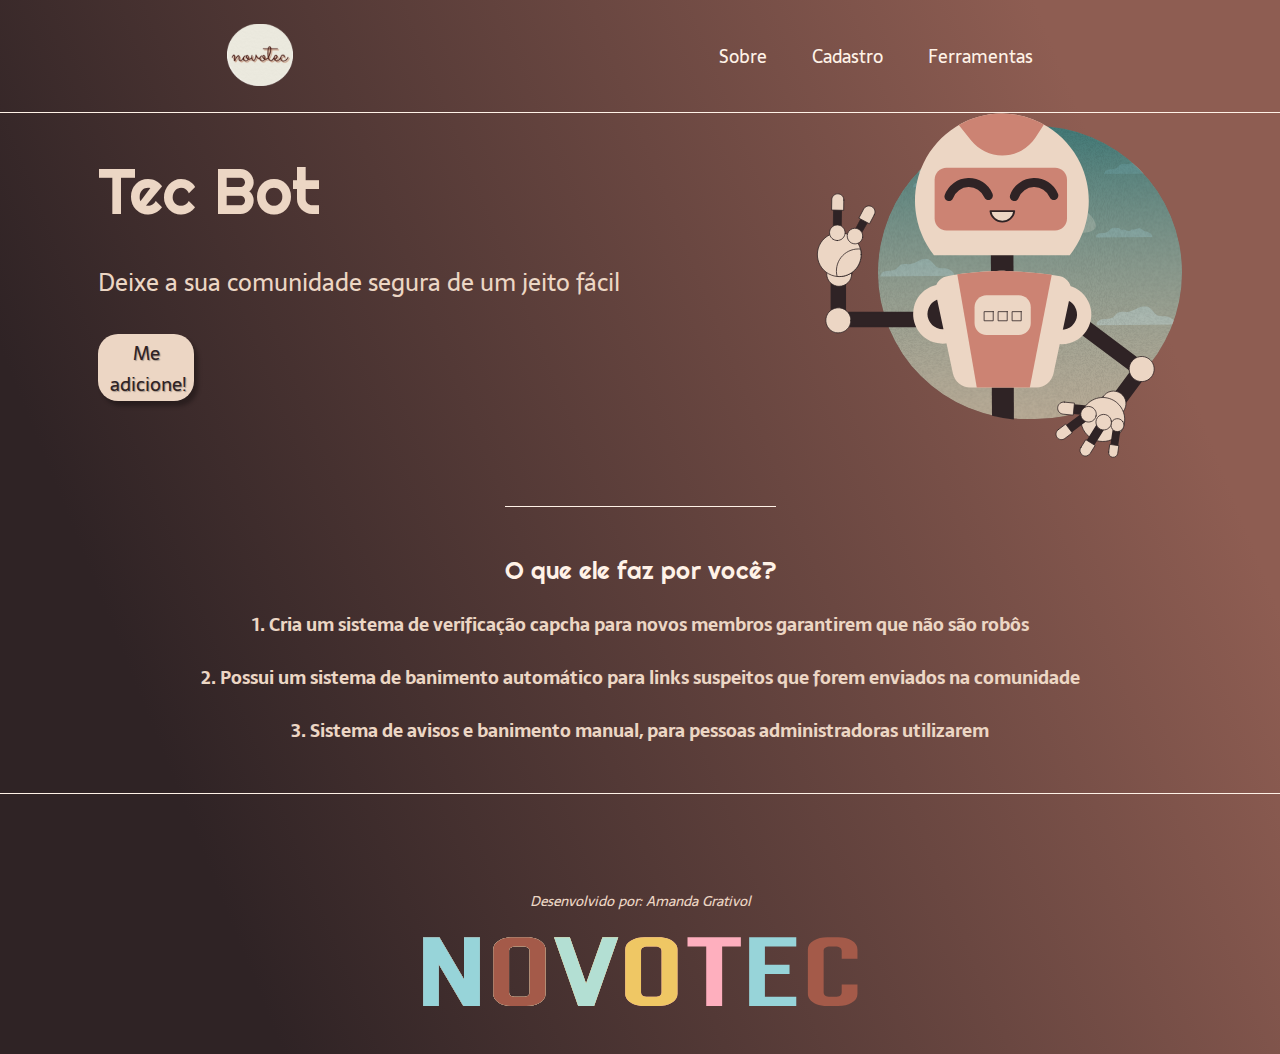
<file: index.html>
<!DOCTYPE html>
<html lang="pt-br">

<head>
    <meta charset="UTF-8">
    <meta name="viewport" content="width=device-width, initial-scale=1.0">
    <meta name="description" content="Um bot que irá modelar a sua comunidade do discord">
    <link rel="shortcut icon" href="/img/logoNovoTec.ico" type="image/x-icon">
    <link rel="stylesheet" href="/css/style.css" />
    <title>TecBot</title>
</head>

<body>
    <header class="cabecalho">
        <img id="logo" src="/img/logoNovoTec.svg" alt="logoNovoTec">
        <nav class="menu">
            <ul>
                <li class="lista"><a href="sobre.html" class="lista-item">Sobre</a></li>
                <li class="lista"><a href="form.html" class="lista-item">Cadastro</a></li>
                <li class="lista"><a href="ferramenta.html" class="lista-item">Ferramentas</a></li>
            </ul>
        </nav>
    </header>
    <main class="conteudo">
        <section class="principal">
            <div class="escrito">
                <h1 id="titulo">Tec Bot</h1>
                <h2 class="subtitulo">Deixe a sua comunidade segura de um jeito fácil</h2>
                <button class="btn">Me adicione!</button>
            </div>
            <img class="imagembot" src="/img/NovoBotImage.svg" alt="">
        </section>
        <section class="secundario">
            <h3 class="titulo2">O que ele faz por você?</h3>
            <p class="escrito2">1. Cria um sistema de verificação capcha para novos membros garantirem que não são robôs</p>
            <p class="escrito2"> 2. Possui um sistema de banimento automático para links suspeitos que forem enviados na comunidade</p>
            <p class="escrito2">3. Sistema de avisos e banimento manual, para pessoas administradoras utilizarem</p>
        </section>
    </main>
    <footer class="rodape">
        <p class="desenvolvedor"> <i> Desenvolvido por: Amanda Grativol</i></p>
        <img class="imgrodape" src="/img/footer.svg" alt="">
    </footer>
</body>

</html>
</file>
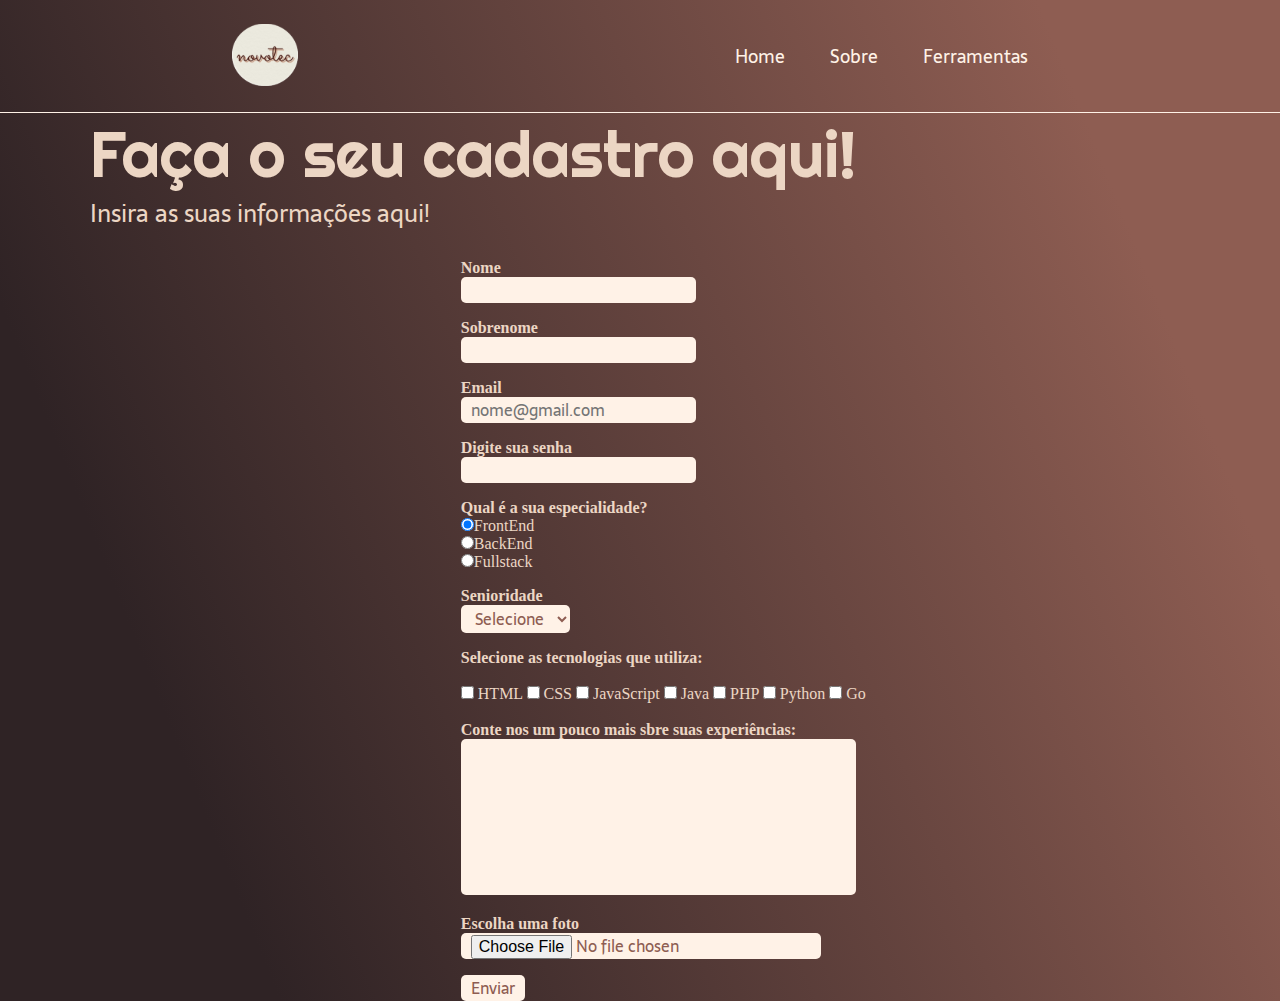
<file: form.html>
<!DOCTYPE html>
<html lang="pt-br">
<head>
    <meta charset="UTF-8">
    <meta name="viewport" content="width=device-width, initial-scale=1.0">
    <link rel="stylesheet" href="/css/form.css">
    <link rel="stylesheet" href="/css/style.css">
    <link rel="shortcut icon" href="/img/logoNovoTec.ico" type="image/x-icon">
    <title>Formulário</title>
</head>
<body>
    <header class="cabecalho">
        <img id="logo" src="/img/logoNovoTec.svg" alt="logoNovoTec">
        <nav class="menu">
            <ul>
                <li class="lista"><a href="index.html" class="lista-item">Home</a></li>
                <li class="lista"><a href="sobre.html" class="lista-item">Sobre</a></li>
                <li class="lista"><a href="ferramenta.html" class="lista-item">Ferramentas</a></li>
            </ul>
        </nav>
    </header>
    <div>
        <h1 id="titulo">Faça o seu cadastro aqui!</h1>
        <h2 class="subtitulo">Insira as suas informações aqui!</h2>
    </div>
    <form>
        <fieldset class="grupo">
                <div class="campo">
                    <label for="nome"><strong>Nome</strong></label>
                    <input type="text" name="nome" id="nome" required>
                </div>
                <div class="campo">
                    <label for="sobrenome"><strong>Sobrenome</strong></label>
                    <input type="text" name="sobrenome" id="sobrenome" required>
                </div>
        </fieldset>
        <div class="campo">
            <label for="email"><strong>Email</strong></label>
            <input type="email" name="email" id="nome" placeholder="nome@gmail.com" required>
        </div>
        <fieldset class="grupo">
            <div class="campo">
                <label for="senha">
                    <strong>Digite sua senha</strong>
                </label>
                <input type="password" name="senha" id="senha" required>
            </div>
        </fieldset>
            <div class="campo">
                <label>
                    <strong>Qual é a sua especialidade?</strong>
                </label>
                <label>
                    <input type="radio" name="dev" value="frontend" checked>FrontEnd
                </label>
                <label>
                    <input type="radio" name="dev" value="backend">BackEnd
                </label>
                <label>
                    <input type="radio" name="dev" value="fullstack">Fullstack
                </label>
            </div>
        <div class="campo">
             <label for="senioridade">
                 <strong>Senioridade</strong>
             </label>
             <select id="senioridade" required>
             <option selected disabled value="">Selecione</option>
             <option>Junior</option>
             <option>Pleno</option>
             <option>Senior</option>
                </select>
        </div>
        <fieldset class="grupo">
            <div id="check">
                <label><strong>Selecione as tecnologias que utiliza: </strong></label> <br> <br>
                <input type="checkbox" name="tec1" id="tec1" value="HTML">
                <label for="tec1">HTML</label>

                <input type="checkbox" name="tec2" id="tec2" value="CSS">
                <label for="tec2">CSS</label>

                <input type="checkbox" name="tec3" id="tec3" value="JavaScript">
                <label for="tec3">JavaScript</label>

                <input type="checkbox" name="tec4" id="tec4" value="Java">
                <label for="tec4">Java</label>

                <input type="checkbox" name="tec5" id="tec5" value="PHP">
                <label for="tec5">PHP</label>

                <input type="checkbox" name="tec6" id="tec6" value="Python">
                <label for="tec6">Python</label>

                <input type="checkbox" name="tec7" id="tec7" value="Go">
                <label for="tec7">Go</label>


            </div>
        </fieldset>
        <div class="campo">
            <br>
            <label for="experiencia">
            <strong>Conte nos um pouco mais sbre suas experiências:</strong>
        </label>
        <textarea name="experiencia" id="experiencia" cols="40" rows="6"></textarea>
        </div>
        <div class="campo">
            <label for="arquivo">
                <strong>Escolha uma foto</strong>
            </label>
            <input type="file" name="arquivo" id="arquivo">
        </div>
        <button class="bUtton" type="submit" onsubmit="">Enviar</button>
    </form>
</body>
</html>
</file>
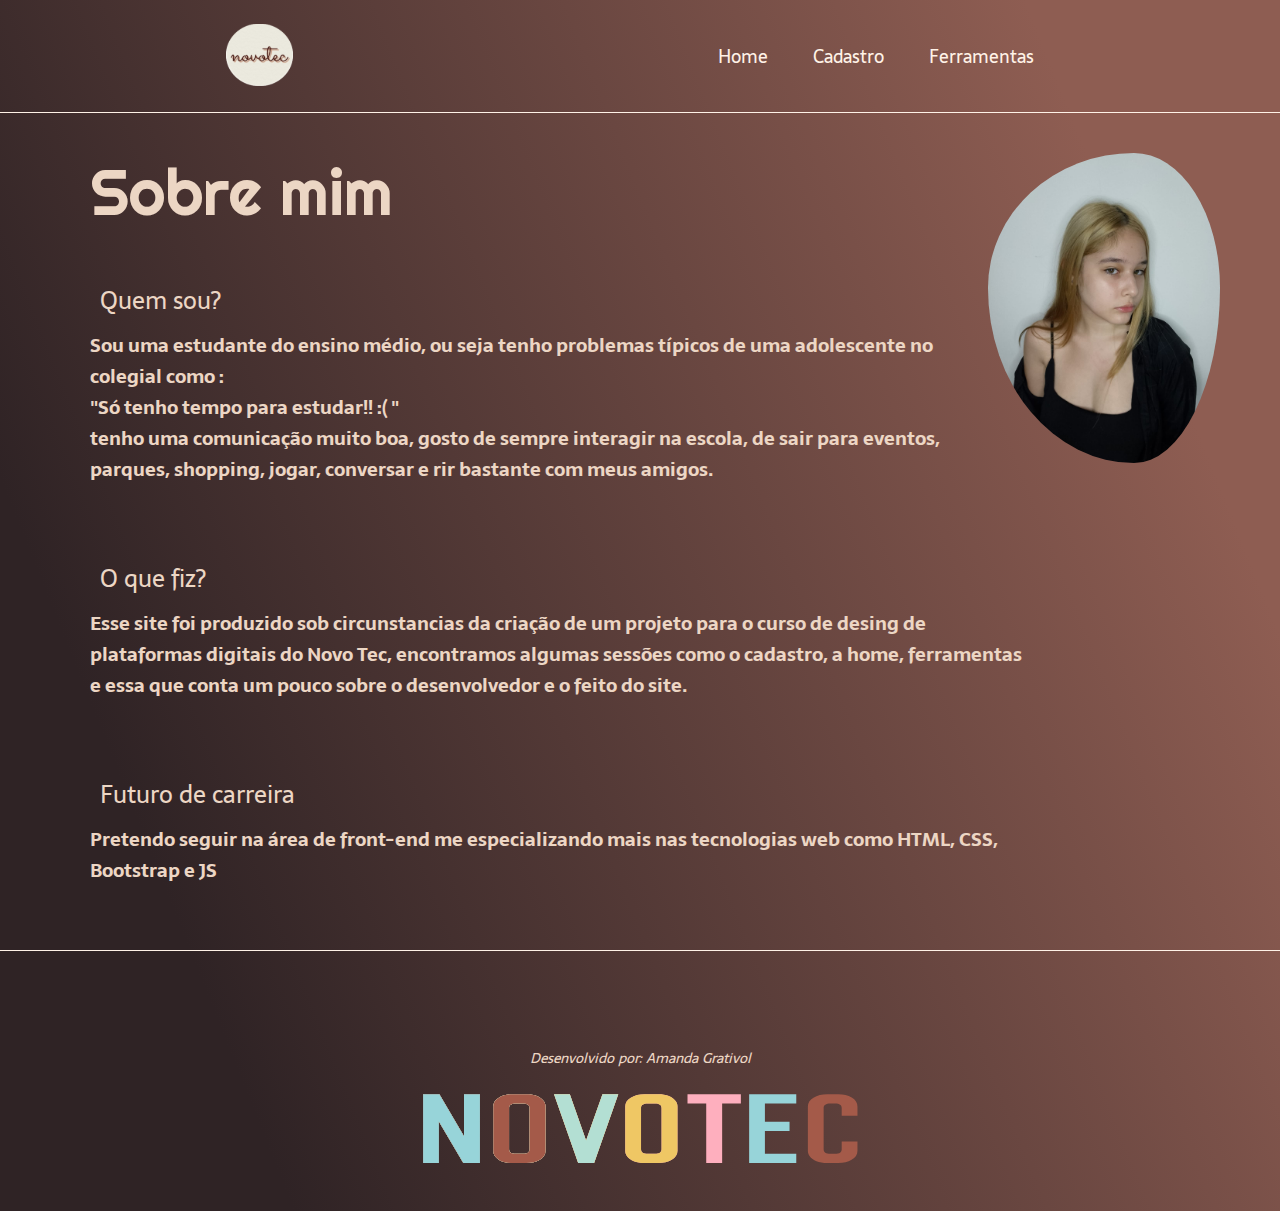
<file: sobre.html>
<!DOCTYPE html>
<html lang="pt-BR">
<head>
    <meta charset="UTF-8">
    <meta name="viewport" content="width=device-width, initial-scale=1.0">
    <link rel="stylesheet" href="/css/style.css">
    <link rel="stylesheet" href="/css/sobre.css">
    <link rel="shortcut icon" href="/img/logoNovoTec.ico" type="image/x-icon">
    <title>Sobre | Amanda</title>
</head>
<body>
    <header class="cabecalho">
        <img id="logo" src="/img/logoNovoTec.svg" alt="logoNovoTec">
        <nav class="menu">
            <ul>
                <li class="lista"><a href="index.html" class="lista-item">Home</a></li>
                <li class="lista"><a href="form.html" class="lista-item">Cadastro</a></li>
                <li class="lista"><a href="ferramenta.html" class="lista-item">Ferramentas</a></li>
            </ul>
        </nav>
    </header>
</body>
<img align="right"  class="imgeu" src="/img/eu.jpeg" alt="fotodaamanda">
<h1 id="so">Sobre mim</h1>
<h2 class="titulo">Quem sou?</h2>
<h3 >Sou uma estudante do ensino médio, ou seja tenho problemas típicos de uma adolescente no colegial como :
    <br>
    "Só tenho tempo para estudar!! :( " 
     <br> tenho uma comunicação muito boa, gosto de sempre interagir na escola, de sair para eventos, parques, shopping, jogar, conversar e rir bastante com meus amigos.</h3>
     <h2 class="titulo">O que fiz?</h2>
     <h3>Esse site foi produzido sob circunstancias da criação de um projeto para o curso de desing de plataformas digitais do Novo Tec, encontramos algumas sessões como 
        o cadastro, a home, ferramentas e essa que conta um pouco sobre o desenvolvedor e o feito do site. </h3>
     <h2 class="titulo">Futuro de carreira</h2>
     <h3> Pretendo seguir na área de front-end me especializando mais nas tecnologias web como HTML, CSS, Bootstrap e JS</h3>
<footer class="rodape">
    <p class="desenvolvedor"> <i> Desenvolvido por: Amanda Grativol</i></p>
    <img class="imgrodape" src="img/footer.svg" alt="logonovotec">
</footer>
</html>
</file>
<file: css/style.css>
@import url('https://fonts.googleapis.com/css2?family=Righteous&family=Sarala&display=swap');
*{
    margin: 0;
    padding: 0;
    box-sizing: border-box;
    text-decoration: none;
}
body{
    font-size: 100%;
    background: linear-gradient(68.15deg, #2F2325 16.62%, #8E5D52 85.61%);
}
.cabecalho{
    display: flex;
    flex-direction: row;
    align-items: center;
    justify-content: space-around;
    padding: 24px;
    border-bottom: 0.4px solid #FFF2E7;
}
#logo{
    height: 64px;
    cursor: pointer;
}
.menu{
    display: flex;
    gap: 64px;
    font-family: 'Sarala', 'sans-serif';
    font-weight: 400;
    font-size: 18px;
    color: #FFF2E7;
}
.lista-item{
    text-decoration: none;
    color: #FFF2E7;
}
.lista-item:hover{
    color: #ECD6C4;
    cursor: pointer;
}
.lista{
    list-style: none;
    display: inline;
    margin: 20px;
}
.conteudo{
    margin-bottom: 48px;
}
.principal{
    display: flex;
    flex-direction: row;
    align-items: center;
    justify-content: space-around;
}
.escrito{
    display: flex;
    flex-direction: column;
    gap: 32px;
}
#titulo{
    font-family: 'Righteous', cursive;
    color: #ECD6C4;
    font-size: 64px;
    font-weight: 400;
}
.subtitulo{
    font-family: 'Sarala', sans-serif;
    color: #ECD6C4;
    font-size: 24px;
    font-weight: 400;
}
.btn{
    background-color: #ECD6C4;
    height: 67px;
    width: 185px;
    border-radius: 20px;
    box-shadow: 4px 5px 4px 0 #000000;
    border: none;
    font-family: 'Sarala', sans-serif;
    font-size: 24px;
    font-weight: 400;
    color: #2F2325;
    cursor: pointer;
}
.btn:hover{
background-color: #FFF2E7;
}

.secundario{
    display: flex;
    flex-direction: column;
    align-items: center;
    gap: 24px;
    margin-top: 48px;
    color: #ECD6C4;
}
.imagebot{
    padding-top: 50px;
    height: 430px;
}
.titulo2{
    border-top: 0.4px solid #FFF2E7;
    padding-top: 48px;
    font-family: 'Righteous', cursive;
    color: #FFF2E7;
    font-size: 24px;
    font-weight: 400;
}
.escrito2{
    font-family: 'Sarala', sans-serif;
    font-size: 18px;
    font-weight: 700;
    color: #ECD6C4;
}
.rodape{
    display: flex;
    flex-direction: column;
    text-align: center;
    gap: 24px;
    border-top: 0.4px solid #FFF2E7;
    padding: 48px;
}
.imgrodape{
    height: 70px;
}
.desenvolvedor{
    color: #ECD6C4;
    font-family: 'Sarala', sans-serif;
    font-weight: 400;
    font-size: 14px;
    padding-top: 48px;
}
.campo input:focus, .campo select:focus, .campo textarea:focus{
    border: 1px solid #ECD6C4;
}
.btn{
    background-color: #ECD6C4;
    width: 5em;
    box-shadow: 4px 5px 4px rgba(0, 0, 0, 0.3);
    text-shadow: 1px 1px 1px rgba(0, 0, 0, 0.3);
    border: 0;
    margin-bottom: 1em;
    font-size: 1.2em;
    padding: 0.2em 0.6em;
    cursor: pointer;
}
.btn:hover{
    background-color: #FFF2E7;
    box-shadow: inset 2px 2px 2px (0,0,0,0.2);
}
</file>
<file: css/form.css>
#titulo{
    font-family: 'Righteous', cursive;
    color: #ECD6C4;
    font-size: 64px;
    font-weight: 400;
    margin-left: 7%;
}
.subtitulo{
   font-family: 'Sarala', sans-serif;
   color: #ECD6C4;
   font-size: 24px; 
   font-weight: 400;
   margin-left: 7%;
}
#check{
    display: inline-block;
    color: #ECD6C4;
}
form{
    margin-left: 36%;
    margin-top: 2%;
}
fieldset{
    border: 0;
}
input, select, textarea, button{
    font-family: 'Sarala', sans-serif;
    font-weight: 400;
    font-size: 1rem;
    color: #8e5d52;
    border: 5px;
    border-radius: 5px;
    background-color: #FFF2E7;
    padding-left: 10px;
    padding-right: 10px;
    resize: none;
}
.grupo::before, .grupo::after{
    display: table;
}
.campo{
    margin-bottom: 1em;
}
.campo label{
    margin-trim: 0.2em;
    color: #ECD6C4;
    display: block;
}
.campo input:focus, .campo select:focus, .campo textarea:focus{
    border: 1px solid #FFF2E7;
}
.btn{
    background-color: #ECD6C4;
    width: 4em;
    box-shadow: 4px 5px 4px rgba(0, 0, 0, 0.3) ;
    text-shadow: 1px 1px 1px rgba(0, 0, 0, 0.3);
    border: 0;
    
}
</file>
<file: css/sobre.css>
.titulo{
    font-family: 'Sarala', sans-serif;
    color: #ECD6C4;
    font-size: 24px; 
    font-weight: 400;
    margin-left: 7%;
    padding: 10px;
 }
h3{
   font-family: 'Sarala', sans-serif;
   color: #ECD6C4;
   margin-left: 7%;
   margin-right: 20%;
   margin-bottom: 5%;
 }
 .imgeu{
    border-radius: 90%;
    padding-top: 40px;
    padding-right: 60px;
    height: 350px;
 }
 #so{
    font-family: 'Righteous', cursive;
    color: #ECD6C4;
    font-size: 64px;
    font-weight: 400;
    padding-left: 7%;
    padding-top: 3%;
    padding-bottom: 3%;
 }
</file>
